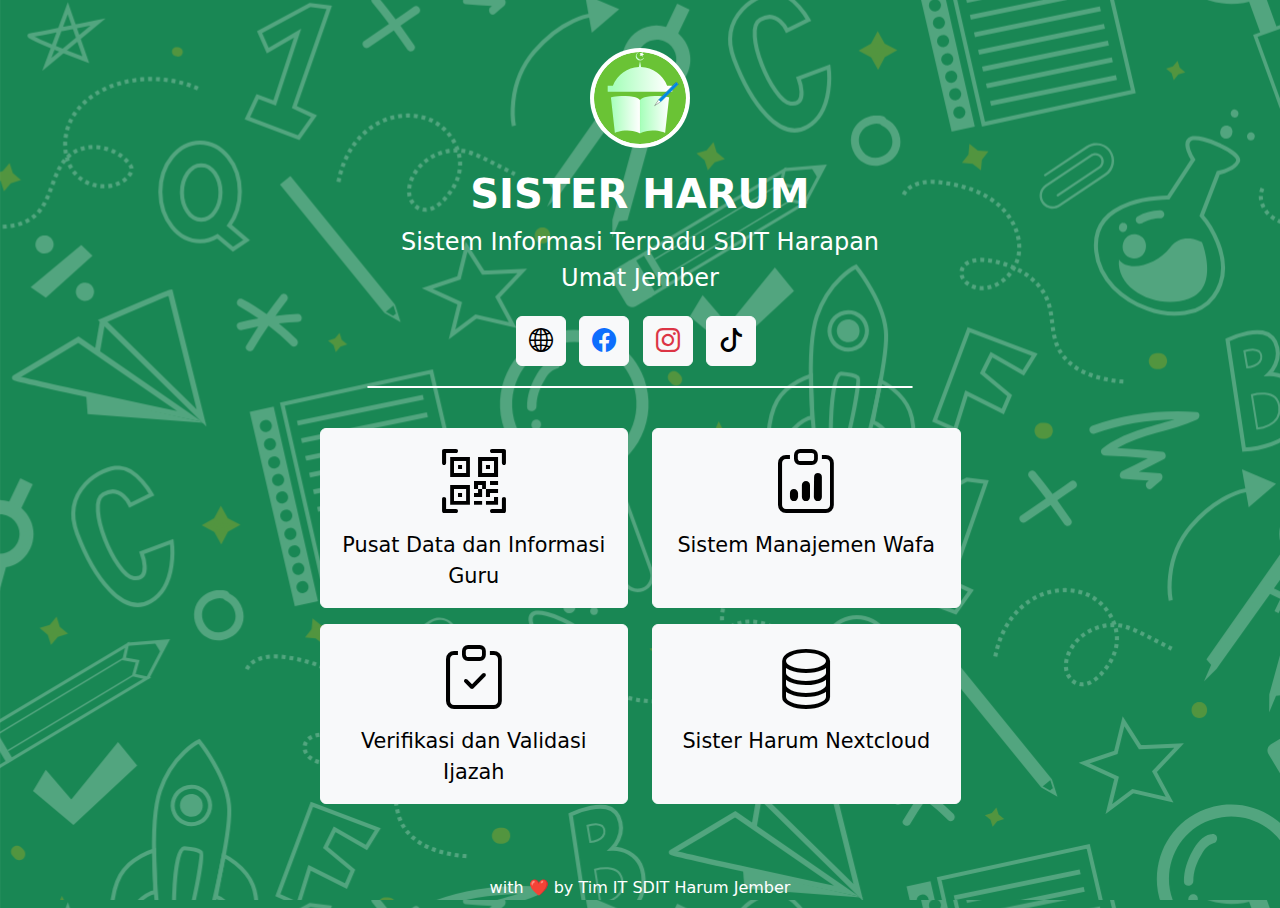
<file: index.html>
<!DOCTYPE html>
<html lang="en">
  <head>
    <meta charset="UTF-8" />
    <meta http-equiv="X-UA-Compatible" content="IE=edge" />
    <meta name="viewport" content="width=device-width, initial-scale=1.0" />

    <link rel="stylesheet" href="assets/bootstrap/css/bootstrap.min.css" />
    <link
      rel="stylesheet"
      href="assets/icon-bootstrap/bootstrap-icons.min.css"
    />
    <link rel="stylesheet" href="css/app.css" />

    <title>Sister Menu</title>
  </head>
  <body>
    <div class="background">
      <div class="container">
        <div class="row justify-content-center">
          <div class="col-md-6 col-12">
            <div class="text-center">
              <img
                class="avatar bg-white rounded-circle p-1 mt-5"
                src="./img/logosdit.svg"
                alt="avatar"
              />

              <div class="text-white pb-1 mt-3">
                <p class="fs-1 fw-bold mb-0">SISTER HARUM</p>
                <p class="fs-4">
                  Sistem Informasi Terpadu SDIT Harapan Umat Jember
                </p>
              </div>

              <div class="text-center pb-4 mb-3">
                <a href="https://sditharum.id/" class="btn btn-light me-2">
                  <i class="bi bi-globe2 fs-4"></i>
                </a>
                <a
                  href="https://web.facebook.com/sditharumjember"
                  class="btn btn-light me-2"
                  target="_blank"
                >
                  <i class="bi bi-facebook fs-4 text-primary"></i>
                </a>
                <a
                  href="https://www.instagram.com/sditharumjember"
                  class="btn btn-light me-2"
                  target="_blank"
                >
                  <i class="bi bi-instagram fs-4 text-danger"></i>
                </a>
                <a
                  href="https://www.tiktok.com/@sditharumjember"
                  class="btn btn-light me-2"
                  target="_blank"
                >
                  <i class="bi bi bi-tiktok fs-4"></i>
                </a>
                <hr class="hr" />
              </div>
            </div>
          </div>

          <!-- ini menu -->
          <div class="container">
            <div class="row justify-content-center">
              <div class="col-md-7 col-12">
                <div class="row">
                  <div class="col-md-6 col-6 mb-3">
                    <a
                      href="http://sister.sditharum.id:8000/"
                      class="btn btn-light w-100 kotak"
                      target="_blank"
                    >
                      <i class="bi bi-qr-code-scan display-3"></i>
                      <br />

                      <span class="d-block mt-2 fonts"
                        >Pusat Data dan Informasi Guru</span
                      >
                    </a>
                  </div>
                  <div class="col-md-6 col-6 mb-3">
                    <a
                      href="http://sister.sditharum.id:9000/"
                      class="btn btn-light w-100 kotak"
                      target="_blank"
                    >
                      <i class="bi bi-clipboard-data display-3"></i>
                      <span class="d-block mt-2 fonts"
                        >Sistem Manajemen Wafa</span
                      >
                    </a>
                  </div>
                  <div class="col-md-6 col-6 mb-3">
                    <a
                      href="http://sister.sditharum.id:7000/"
                      class="btn btn-light w-100 kotak"
                      target="_blank"
                    >
                      <i class="bi bi-clipboard-check display-3"></i>
                      <span class="d-block mt-2 fonts"
                        >Verifikasi dan Validasi Ijazah</span
                      >
                    </a>
                  </div>
                  <div class="col-md-6 col-6 mb-3">
                    <a
                      href="http://sister.sditharum.id/nextcloud"
                      class="btn btn-light w-100 kotak"
                      target="_blank"
                    >
                      <i class="bi bi-database display-3"></i>
                      <span class="d-block mt-2 fonts"
                        >Sister Harum Nextcloud</span
                      >
                    </a>
                  </div>
                </div>
              </div>

              <p class="p-2 text-white text-center mt-5 mb-0">
                with ❤️ by Tim IT SDIT Harum Jember
              </p>
            </div>
          </div>
        </div>
      </div>
    </div>

    <script src="assets/bootstrap/js/bootstrap.bundle.min.js"></script>
  </body>
</html>
</file>
<file: css/app.css>
html, body{
  height: 100%;
}

body {
  min-height: 100%;
  background-color: #e8f2dd;
  background-image: url("../img/bgedu.svg");
  background-size: cover;
  z-index: -1;
}

.avatar{
  width: 100px;
}


/* css static menu */
.img-soon{
  width: 50%;
}
.img-menu {
  width: 80px;
  height: 80px;
}
.menu {
  text-decoration: none;
  width: 150px;
  height: 150px;
  margin: 0 auto;
}
.menu:hover {
  transform: scale(0.96);
  border-bottom: 4px solid #13653f;
  border-top: 1px solid #13653f;
}
.menu a {
  text-decoration: none;
  color: white;
}

/* helper */
.rounded {
  border-radius: 10px !important;
}

.hr {
  display: block;
  border-radius: 20px;
  border: 1px solid white !important;
  margin: 0 auto;
  margin-top: 20px !important;
  opacity: 1;
}

.lebarbox{
  width: 500px;
}
.kotak{
  height: 180px;
  width: 100%;
  padding: 16px;
}
.fonts{
  font-size: 1.3rem;
}

@media (max-width: 600px) {
  .avatar{
    width: 85px;
  }

  .img-soon {
    width: 80%;
  }
  .menu {
    text-decoration: none;
    width: 110px;
    height: 110px;
  }
  .img-menu {
    width: 60px;
    height: 60px;
    padding: 10px !important;
  }
  .kotak{
    height: 150px;
    width: 100%;
    padding: 10px;
  }
  .fonts{
    font-size: 1.1rem;
  }
  
}
</file>
